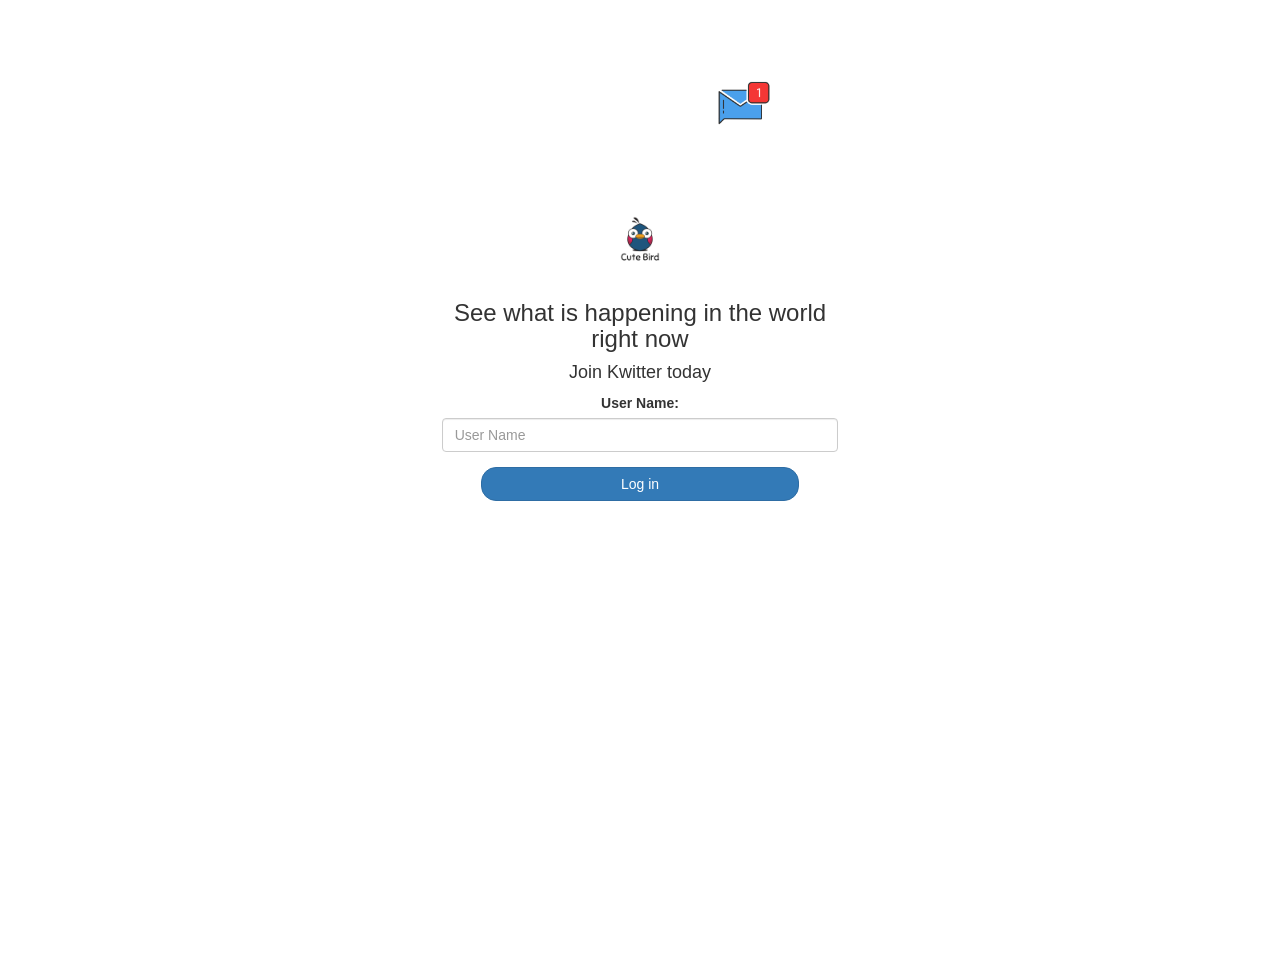
<file: index.html>
<!DOCTYPE html>
<html>

<head>
    <title>Kwitter</title>
    <link href="https://fonts.googleapis.com/css?family=Yeon+Sung&display=swap" rel="stylesheet">
    <meta name="viewport" content="width=device-width, initial-scale=1">

    <link rel="stylesheet" href="https://maxcdn.bootstrapcdn.com/bootstrap/3.4.0/css/bootstrap.min.css">
    <script src="https://ajax.googleapis.com/ajax/libs/jquery/3.4.1/jquery.min.js"></script>
    <script src="https://maxcdn.bootstrapcdn.com/bootstrap/3.4.0/js/bootstrap.min.js"></script>

    <link rel="stylesheet" type="text/css" href="style.css">
    <script src="kwitter.js"></script>
</head>

<body>
    <center>
        <h1 class="header">
            Kwitter <sup>
	<img src="m2.png">
	</sup>
        </h1>
        <div class="col-lg-4 col-md-6 col-sm-6 col-xs-11 login_div">
            <img src="logo.png" class="logo">
            <h3>See what is happening in the world right now</h3>
            <h4>Join Kwitter today</h4>
            <div class="form-group">
                <label>User Name:</label>
                <input type="text" id="user_name" class="form-control" placeholder="User Name">
            </div>
            <button id="login_button" class="btn btn-primary" onclick="addUser()" ;>Log in</button>
            <br><br>
        </div>
    </center>
</body>

</html>
</file>
<file: style.css>
html,
body {
    height: 100%;
    margin: 0;
}

body {
    background-image: url(https://1.bp.blogspot.com/-Wpc6EQdjui8/XXP_uaQsddI/AAAAAAAADL8/c7hMZ9QPRwcELvJVnBth3EA2wD_cVeIwwCLcBGAs/s1600/Flat_colorful_background.jpg);
}

.header {
    color: white;
    font-family: 'Yeon Sung';
    font-size: 45px;
    letter-spacing: 10px;
    margin-top: 80px;
}

.header img {
    width: 80px;
    margin-left: -15px;
}

.login_div {
    background: rgba(255, 255, 255, 0.8);
    float: none;
    border-radius: 15px;
}

.logo {
    width: 80px;
    margin-top: 30px;
    border-radius: 40px;
}

#login_button {
    width: 80%;
    border-radius: 15px;
}

.room_name {
    cursor: pointer;
    font-size: 20px;
}

#logout {
    font-size: 20px;
    float: right;
}

#output {
    padding: 10px;
    width: 80%;
    background: rgba(255, 255, 255, 0.8);
    border-radius: 15px;
}

.input_div_room_page {
    width: 80%;
}

.input_div label {
    color: white;
    font-size: 20px;
}

.input_div_message_page {
    position: fixed;
    bottom: 0px;
    width: 100%;
    background: rgba(255, 255, 255, 0.8);
}

.input_div_message_page label {
    color: black;
}

.input_div_message_page #msg {
    width: 80%;
}

.input_div_message_page button {
    margin-top: 15px;
    width: 50%;
}

.color_white {
    color: white
}

.user_tick {
    width: 20px;
}

.message_h4 {
    padding-left: 5px;
    color: grey;
}

.addroom {
    color: blue;
    width: 30px;
}
</file>
